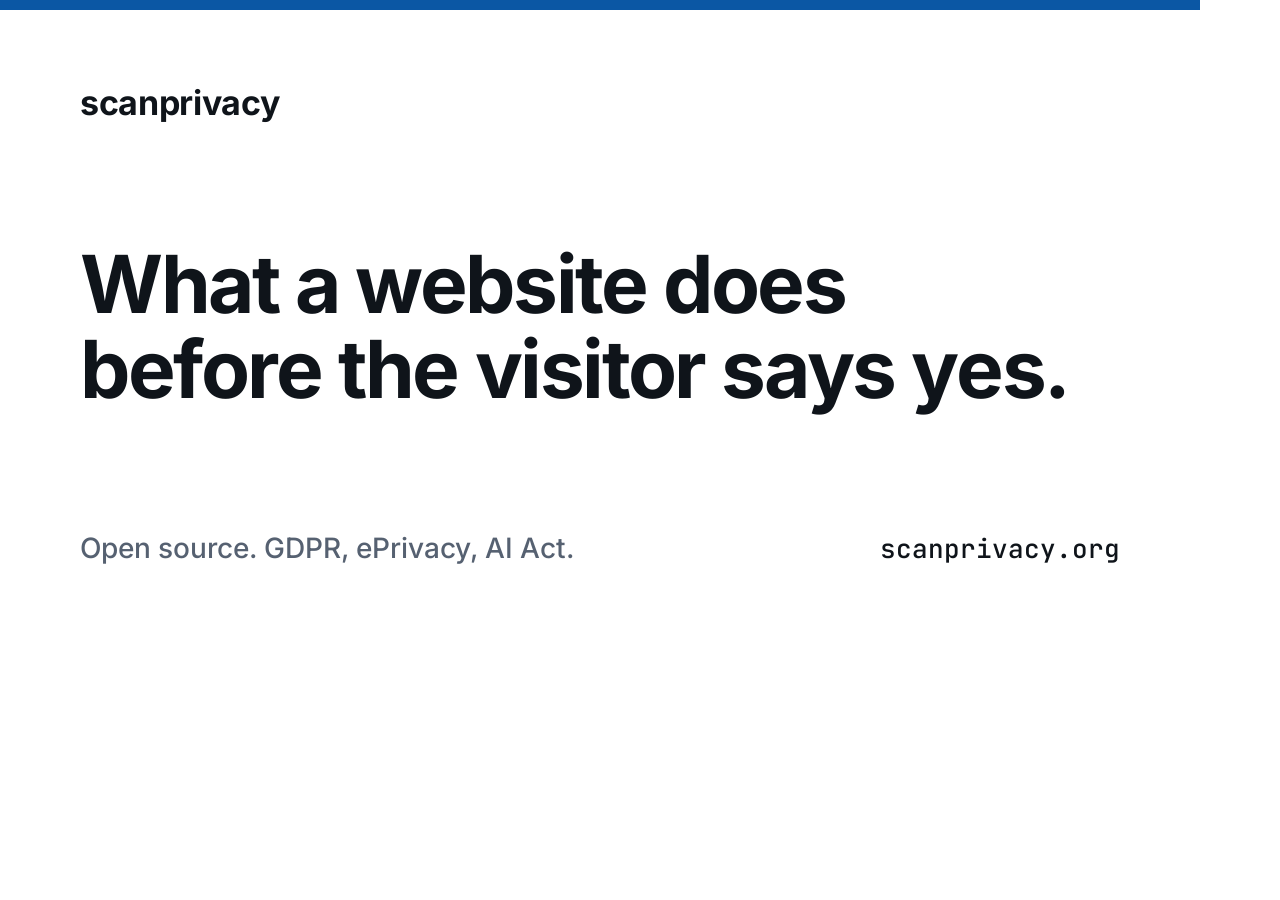
<file: site/og.html>
<!doctype html>
<!-- Source of site/assets/og.png (1200x630). Render with: python site/render_og.py -->
<html lang="en"><head><meta charset="utf-8"><title>scanprivacy social preview</title>
<style>
@font-face { font-family: "Inter"; font-weight: 700; src: url(../src/scanprivacy/report/templates/fonts/inter-700.woff2) format("woff2"); }
@font-face { font-family: "Inter"; font-weight: 500; src: url(../src/scanprivacy/report/templates/fonts/inter-500.woff2) format("woff2"); }
@font-face { font-family: "JetBrains Mono"; font-weight: 500; src: url(../src/scanprivacy/report/templates/fonts/jetbrains-mono-500.woff2) format("woff2"); }
* { box-sizing: border-box; margin: 0; }
html, body { width: 1200px; height: 630px; background: #ffffff; color: #0f141a; font-family: "Inter", sans-serif; }
body { padding: 72px 80px 64px; display: flex; flex-direction: column; justify-content: space-between; border-top: 10px solid #0b57a4; }
.word { font-size: 34px; font-weight: 700; letter-spacing: -0.01em; }
h1 { font-size: 80px; line-height: 1.06; font-weight: 700; letter-spacing: -0.03em; max-width: 1020px; text-wrap: balance; }
.row { display: flex; justify-content: space-between; align-items: baseline; font-size: 28px; font-weight: 500; color: #566171; }
.row code { font-family: "JetBrains Mono", monospace; font-size: 26px; color: #0f141a; }
</style></head>
<body>
<div class="word">scanprivacy</div>
<h1>What a website does before the visitor says yes.</h1>
<div class="row"><span>Open source. GDPR, ePrivacy, AI Act.</span><code>scanprivacy.org</code></div>
</body></html>
</file>
